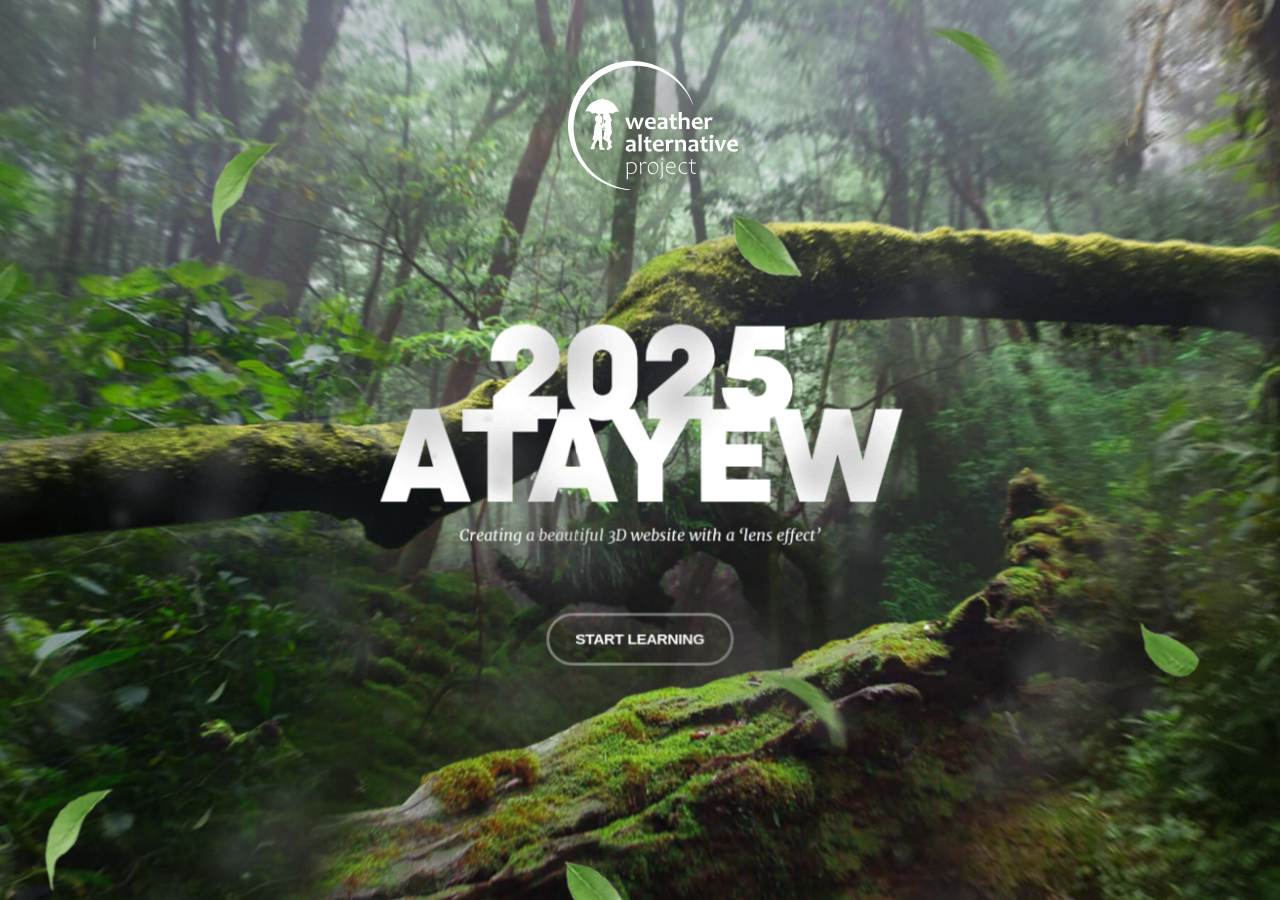
<file: html/index.html>
<!DOCTYPE html>
<html lang="en">
<head>
	<meta charset="UTF-8">
	<meta http-equiv="X-UA-Compatible" content="IE=edge">
	<meta name="viewport" content="width=device-width, initial-scale=1.0">
	<title>3d</title>
	<link rel="stylesheet" href="css/main.css">
	<script src="js/app.js" defer></script>
	<script src="libs/rain.js" defer></script>
</head>
<body>
	<div class="logo" style="background-image: url(img/logo.svg);"></div>

	<section class="layers">
		<div class="layers__container">
			<div class="layers__item layer-1" style="background-image: url(img/layer-1.jpg);"></div>
			<div class="layers__item layer-2" style="background-image: url(img/layer-2.png);"></div>
			<div class="layers__item layer-3">
				<!-- Hero Title -->
				<div class="hero-content">
					<h1>2025 <span>Atayew</span></h1>
					<div class="hero-content__p">Creating a beautiful 3D website with a ‘lens effect’</div>
					<button class="button-start">Start Learning</button>
				</div>
			</div>
			<div class="layers__item layer-4">
				<canvas class="rain"></canvas>
			</div>
			<!-- Background image -->
			<div class="layers__item layer-5" style="background-image: url(img/layer-5.png);"></div>
			<div class="layers__item layer-6" style="background-image: url(img/layer-6.png);"></div>
		</div>
	</section>

</body>
</html>
</file>
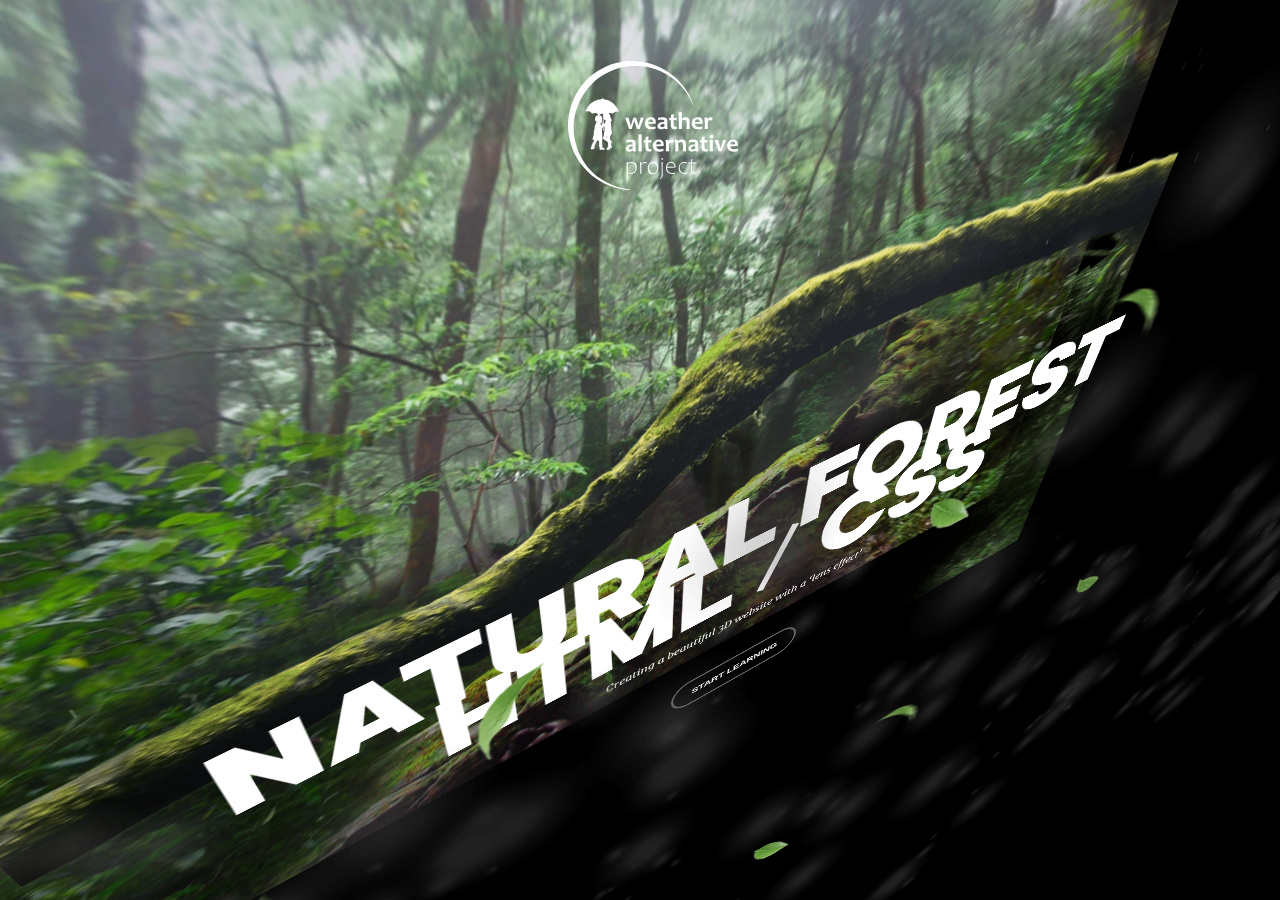
<file: project 3d/kk.html>
<!DOCTYPE html>
<html lang="en">
<head>
	<meta charset="UTF-8">
	<meta http-equiv="X-UA-Compatible" content="IE=edge">
	<meta name="viewport" content="width=device-width, initial-scale=1.0">
	<title>Document</title>
	<link rel="stylesheet" href="kk.css">
	<script src="kk.js" defer></script>
	<script src="../libs/rain.js" defer></script>
</head>
<body>

	<div class="logo" style="background-image: url(../img/logo.svg);"></div>

	<section class="layers">
		<div class="layers__container">
			<div class="layers__item layer-1" style="background-image: url(../img/layer-1.jpg);"></div>
			<div class="layers__item layer-2" style="background-image: url(../img/layer-2.png);"></div>
			<div class="layers__item layer-3">
				<div class="hero-content">
					<h1>Natural Forest <span>HTML / CSS</span></h1>
					<div class="hero-content__p">Creating a beautiful 3D website with a ‘lens effect’</div>
					<button class="button-start">Start Learning</button>
				</div>
			</div>
			<div class="layers__item layer-4">
				<canvas class="rain"></canvas>
			</div>
			<div class="layers__item layer-5" style="background-image: url(../img/layer-5.png);"></div>
			<div class="layers__item layer-6" style="background-image: url(../img/layer-6.png);"></div>
		</div>
	</section>

</body>
</html>
</file>
<file: html/css/main.css>
* {
	margin: 0;
	padding: 0;
	box-sizing: border-box;
}
:root {
	--index: calc(1vw + 1vh);
	--transition: 1.5s cubic-bezier(.05, .5, 0, 1);
}
@font-face {
	font-family: kamerik-3d;
	src: url(../fonts/kamerik205-heavy.woff2);
	font-weight: 900;
}
@font-face {
	font-family: merriweather-italic-3d;
	src: url(../fonts/merriweather-regular-italic.woff2);
}
body {
	background-color: #000;
	color: #fff;
	font-family: kamerik-3d;
}
.logo {
	--logo-size: calc(var(--index) * 7.8);
	width: var(--logo-size);
	height: var(--logo-size);
	background-repeat: no-repeat;
	position: absolute;
	left: calc(51% - calc(var(--logo-size) / 2));
	top: calc(var(--index) * 2.8);
	z-index: 1;
}
.layers {
	perspective: 1000px;
	overflow: hidden;
}
.layers__container {
	height: 100vh;
	min-height: 500px;
	transform-style: preserve-3d;
	transform: rotateX(var(--move-y)) rotateY(var(--move-x));
	will-change: transform;
	transition: transform var(--transition);
}
.layers__item {
	position: absolute;
	inset: -5vw;
	background-size: cover;
	background-position: center;
	display: flex;
	align-items: center;
	justify-content: center;
}
.layer-1 {
	transform: translateZ(-55px) scale(1.06);
}
.layer-2 {
	transform: translateZ(80px) scale(.88);
}
.layer-3 {
	transform: translateZ(180px) scale(.8);
}
.layer-4 {
	transform: translateZ(190px) scale(.9);
}
.layer-5 {
	transform: translateZ(300px) scale(.9);
}
.layer-6 {
	transform: translateZ(380px);
}
.hero-content {
	font-size: calc(var(--index) * 2.9);
	text-align: center;
	text-transform: uppercase;
	letter-spacing: calc(var(--index) * -.15);
	line-height: 1.35em;
	margin-top: calc(var(--index) * 5.5);
}
.hero-content span {
	display: block;
}
.hero-content__p {
	text-transform: none;
	font-family: merriweather-italic-3d;
	letter-spacing: normal;
	font-size: calc(var(--index) * .73);
	line-height: 3;
}
.button-start {
	font-family: Arial;
	font-weight: 600;
	text-transform: uppercase;
	font-size: calc(var(--index) * .71);
	letter-spacing: -.02vw;
	padding: calc(var(--index) * .7) calc(var(--index) * 1.25);
	background-color: transparent;
	color: #fff;
	border-radius: 10em;
	border: rgb(255 255 255 / .4) 3px solid;
	outline: none;
	cursor: pointer;
	margin-top: calc(var(--index) * 2.5);
}
.layer-4, .layer-5, .layer-6 {
	pointer-events: none;
}
</file>
<file: project 3d/kk.css>
* {
	margin: 0;
	padding: 0;
	box-sizing: border-box;
}
:root {
	--index: calc(1vw + 1vh);
	--transition: 1.5s cubic-bezier(.05, .5, 0, 1);
}
@font-face {
	font-family: kamerik-3d;
	src: url(../fonts/kamerik205-heavy.woff2);
	font-weight: 900;
}
@font-face {
	font-family: merriweather-italic-3d;
	src: url(../fonts/merriweather-regular-italic.woff2);
}
body {
	background-color: #000;
	color: #fff;
	font-family: kamerik-3d;
}
.logo {
	--logo-size: calc(var(--index) * 7.8);
	width: var(--logo-size);
	height: var(--logo-size);
	background-repeat: no-repeat;
	position: absolute;
	left: calc(51% - calc(var(--logo-size) / 2));
	top: calc(var(--index) * 2.8);
	z-index: 1;
}
.layers {
	perspective: 1000px;
	overflow: hidden;
}
.layers__container {
	height: 100vh;
	min-height: 500px;
	transform-style: preserve-3d;
	transform: rotateX(var(--move-y)) rotateY(var(--move-x));
	will-change: transform;
	transition: transform var(--transition);
}
.layers__item {
	position: absolute;
	inset: -5vw;
	background-size: cover;
	background-position: center;
	display: flex;
	align-items: center;
	justify-content: center;
}
.layer-1 {
	transform: translateZ(-55px) scale(1.06);
}
.layer-2 {
	transform: translateZ(80px) scale(.88);
}
.layer-3 {
	transform: translateZ(180px) scale(.8);
}
.layer-4 {
	transform: translateZ(190px) scale(.9);
}
.layer-5 {
	transform: translateZ(300px) scale(.9);
}
.layer-6 {
	transform: translateZ(380px);
}
.hero-content {
	font-size: calc(var(--index) * 2.9);
	text-align: center;
	text-transform: uppercase;
	letter-spacing: calc(var(--index) * -.15);
	line-height: 1.35em;
	margin-top: calc(var(--index) * 5.5);
}
.hero-content span {
	display: block;
}
.hero-content__p {
	text-transform: none;
	font-family: merriweather-italic-3d;
	letter-spacing: normal;
	font-size: calc(var(--index) * .73);
	line-height: 3;
}
.button-start {
	font-family: Arial;
	font-weight: 600;
	text-transform: uppercase;
	font-size: calc(var(--index) * .71);
	letter-spacing: -.02vw;
	padding: calc(var(--index) * .7) calc(var(--index) * 1.25);
	background-color: transparent;
	color: #fff;
	border-radius: 10em;
	border: rgb(255 255 255 / .4) 3px solid;
	outline: none;
	cursor: pointer;
	margin-top: calc(var(--index) * 2.5);
}
.layer-4, .layer-5, .layer-6 {
	pointer-events: none;
}
</file>
